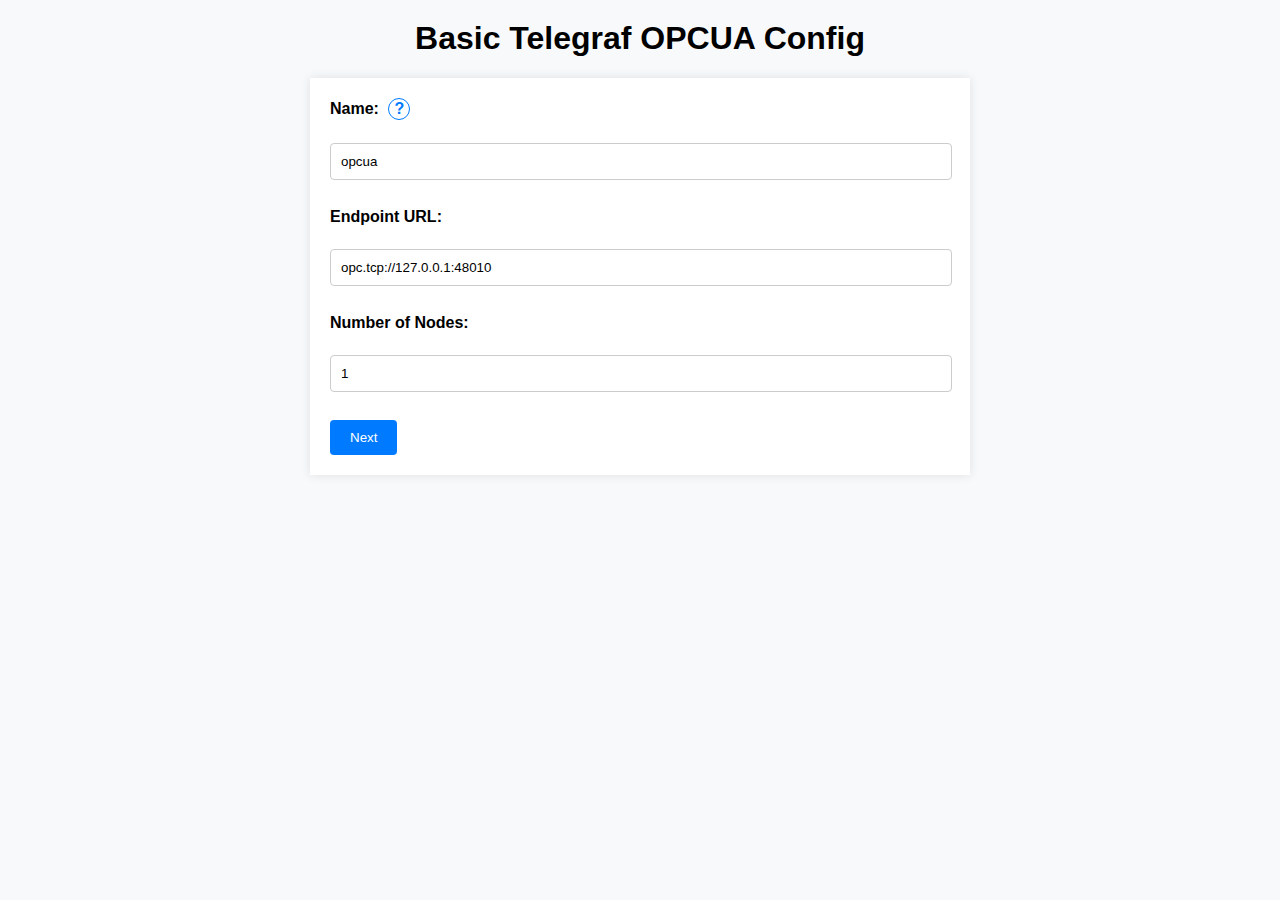
<file: templates/index.html>
<!DOCTYPE html>
<html>
<head>
    <title>Telegraf OPCUA Config</title>
    <link rel="stylesheet" type="text/css" href="/static/style.css">
</head>
<body>
    <h1>Basic Telegraf OPCUA Config</h1>
    <form action="/nodes" method="post">
        <label for="name">Name:
            <span class="tooltip">?
                <span class="tooltiptext">Will become a bucket in influxdb.</span>
            </span>
        </label><br>
        <input type="text" id="name" name="name" value="opcua" required><br><br>

        <label for="endpoint">Endpoint URL:</label><br>
        <input type="text" id="endpoint" name="endpoint" value="opc.tcp://127.0.0.1:48010" required><br><br>

        <label for="num_nodes">Number of Nodes:</label><br>
        <input type="number" id="num_nodes" name="num_nodes" value="1" min="1" required><br><br>

        <input type="submit" value="Next">
    </form>
</body>
</html>
</file>
<file: static/style.css>
/* static/style.css */
body {
    font-family: Arial, sans-serif;
    margin: 0;
    padding: 0;
    background-color: #f8f9fa;
}

h1 {
    text-align: center;
    margin-top: 20px;
}

form {
    max-width: 600px;
    margin: 20px auto;
    padding: 20px 40px 20px 20px;
    background-color: #fff;
    box-shadow: 0 0 10px rgba(0, 0, 0, 0.1);
}

label {
    display: block;
    margin-bottom: 5px;
    font-weight: bold;
}

input[type="text"],
input[type="number"],
textarea {
    width: 100%;
    padding: 10px;
    margin-bottom: 10px;
    border: 1px solid #ccc;
    border-radius: 4px;
}

input[type="submit"] {
    background-color: #007bff;
    color: #fff;
    padding: 10px 20px;
    border: none;
    border-radius: 4px;
    cursor: pointer;
}

input[type="submit"]:hover {
    background-color: #0056b3;
}

/* Tooltip container */
.tooltip {
    position: relative;
    display: inline-block;
    cursor: pointer;
    color: #007bff;
    margin-left: 5px;
    font-size: 16px;
    border: 1px solid #007bff;
    border-radius: 50%;
    width: 20px;
    height: 20px;
    text-align: center;
    line-height: 20px;
}

/* Tooltip text */
.tooltip .tooltiptext {
    visibility: hidden;
    width: 220px;
    background-color: #555;
    color: #fff;
    text-align: center;
    border-radius: 6px;
    padding: 5px;
    position: absolute;
    z-index: 1;
    bottom: 125%; /* Position above the tooltip icon */
    left: 50%;
    margin-left: -110px;
    opacity: 0;
    transition: opacity 0.3s;
}

/* Tooltip arrow */
.tooltip .tooltiptext::after {
    content: "";
    position: absolute;
    top: 100%; /* Arrow pointing down */
    left: 50%;
    margin-left: -5px;
    border-width: 5px;
    border-style: solid;
    border-color: #555 transparent transparent transparent;
}

/* Show the tooltip text on hover */
.tooltip:hover .tooltiptext {
    visibility: visible;
    opacity: 1;
}
</file>
